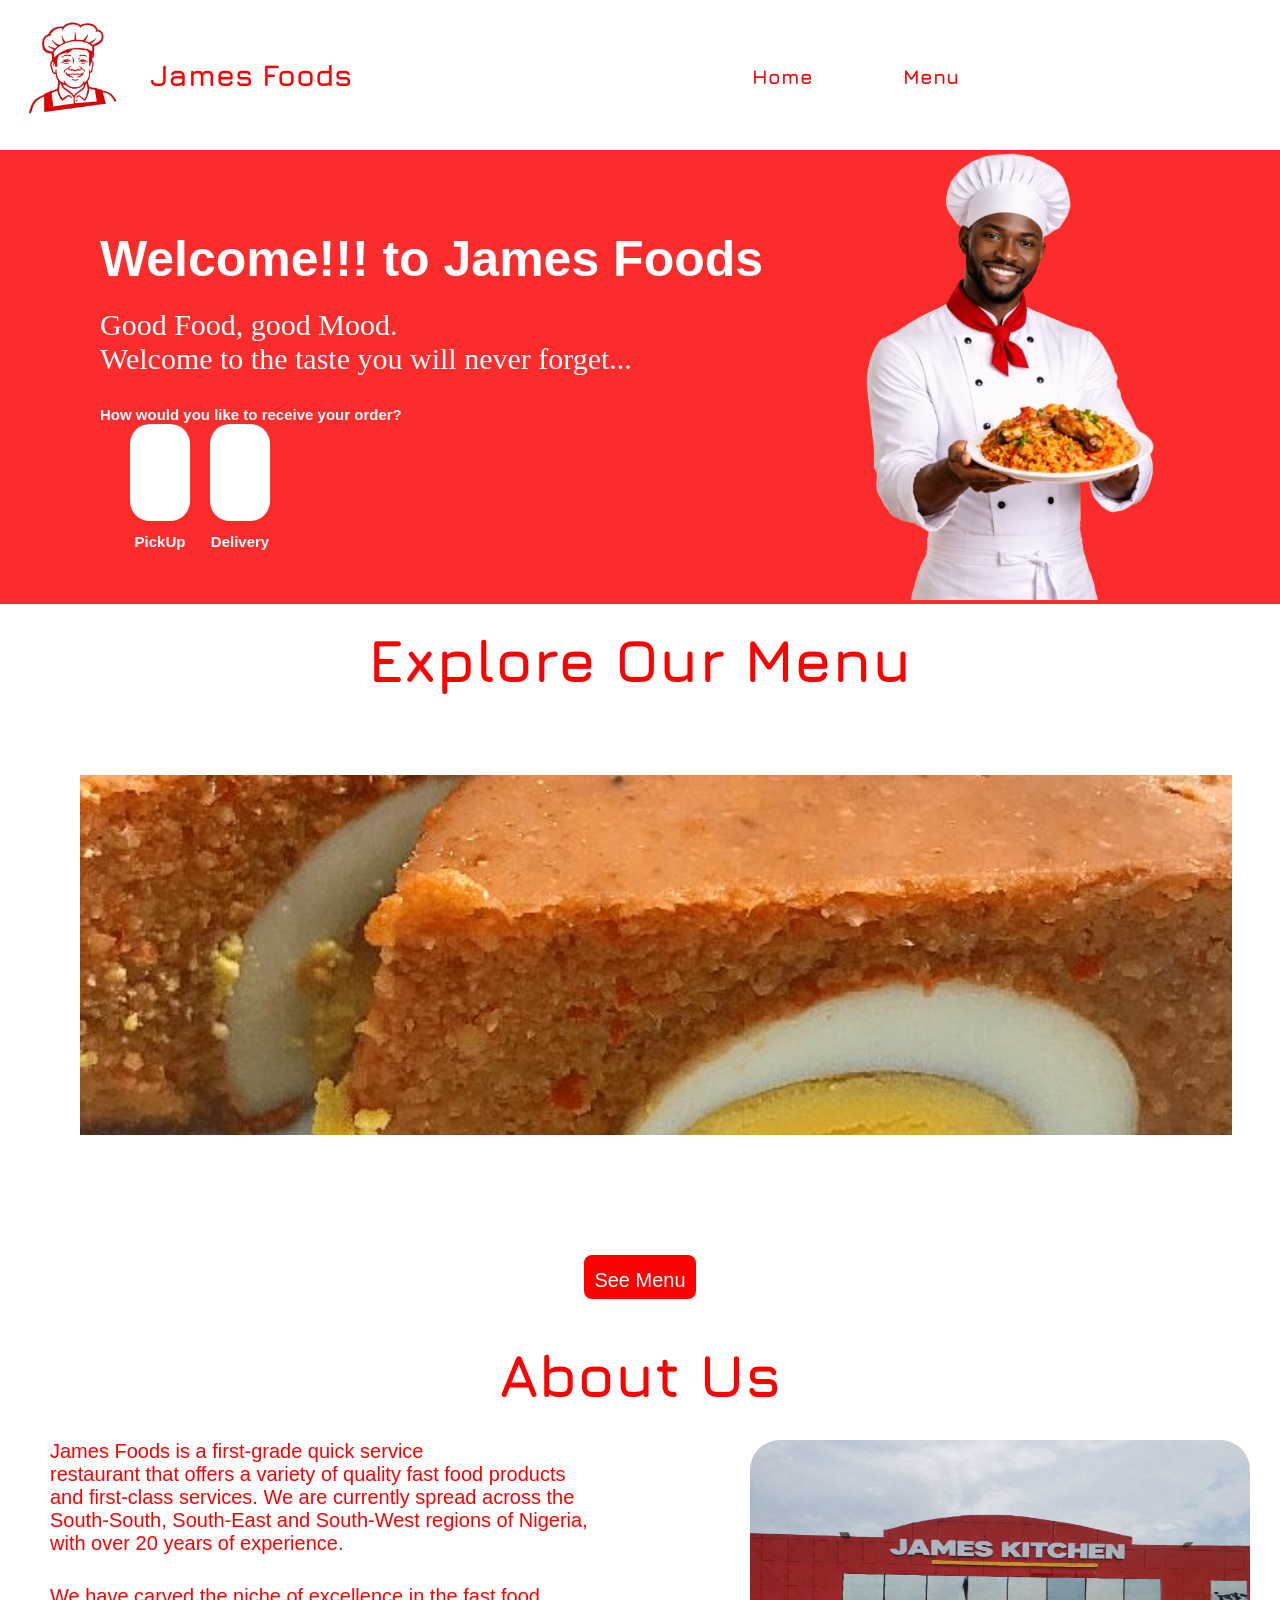
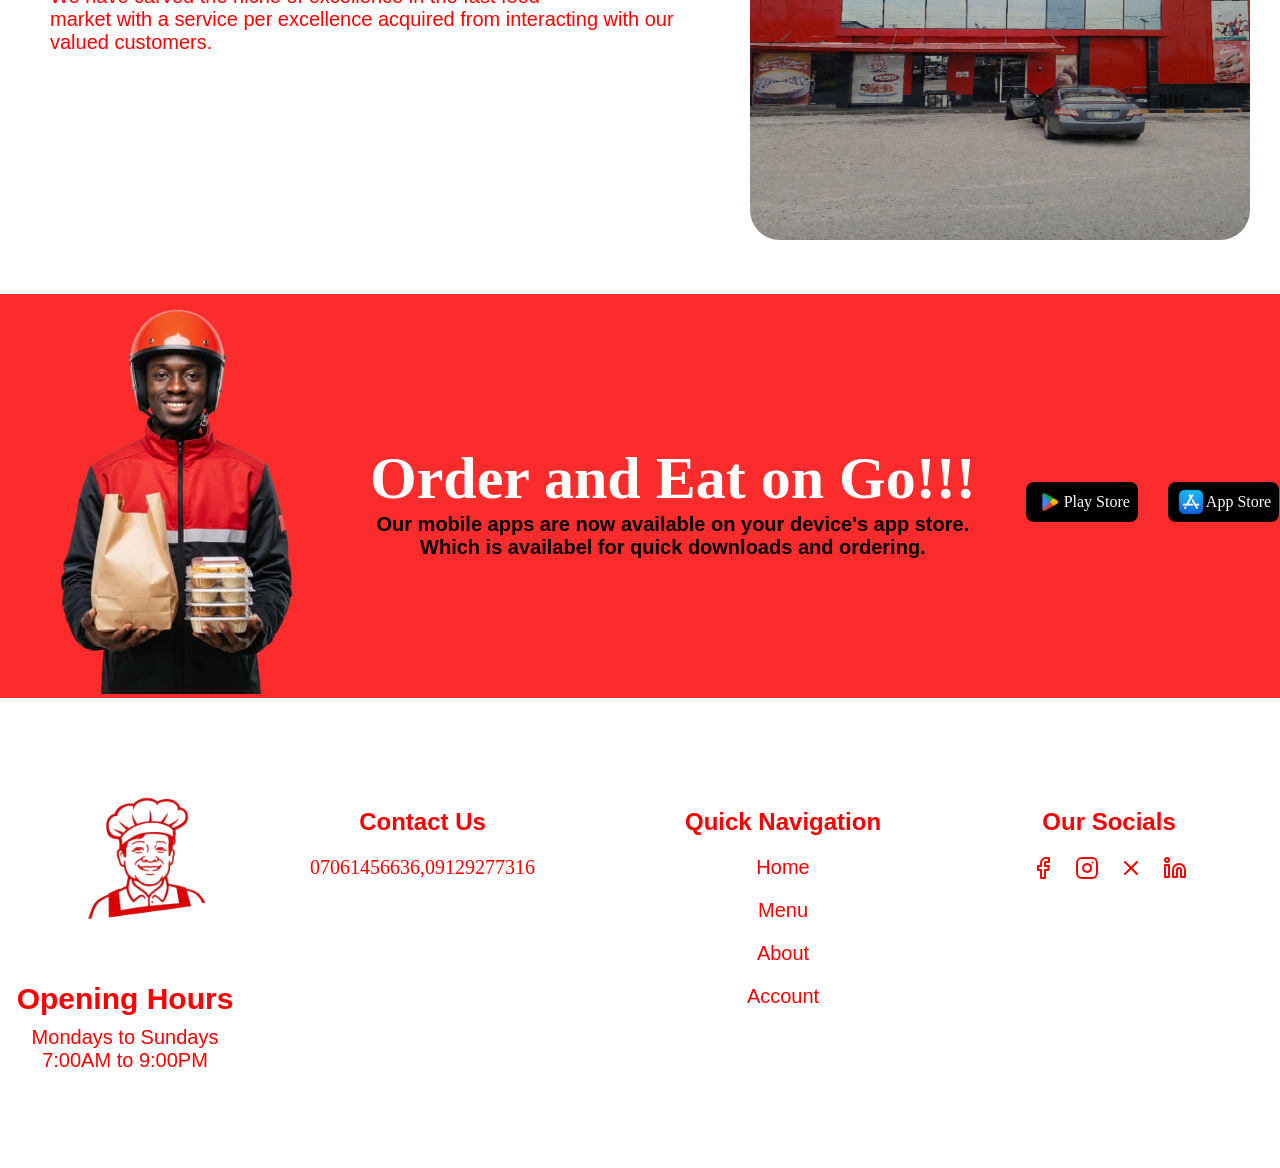
<file: index.html>
<!doctype html>
<html lang="en">
  <head>
    <meta charset="UTF-8" />
    <meta name="viewport" content="width=device-width, initial-scale=1.0" />
    <title>James Foods</title>
    <link rel="stylesheet" href="./style.css" />
    <link
      href="https://cdn.boxicons.com/3.0.8/fonts/basic/boxicons.min.css"
      rel="stylesheet"
    />
    <link rel="preconnect" href="https://fonts.googleapis.com" />
    <link rel="preconnect" href="https://fonts.gstatic.com" crossorigin />
    <link
      href="https://fonts.googleapis.com/css2?family=Jura:wght@300..700&display=swap"
      rel="stylesheet"
    />
  </head>
  <body>
    <!-- The Navbar -->

    <section class="navbar">
      <div class="logo">
        <img src="./assets/navbar logo.png" alt="james image" />
        <p>James Foods</p>
      </div>
      <div class="navlinks">
        <ul>
          <li><a href="/resturant/index.html">Home</a></li>
          <li><a href="/resturant/menu.html">Menu</a></li>
          <li>
            <a href="#"><i class="bx bx-cart" style="color: #ff0000"></i></a>
          </li>
          <li>
            <a href="#"><i class="bx bx-user" style="color: #ff0000"></i></a>
          </li>
        </ul>
      </div>
    </section>

    <!-- The Heropage -->

    <section class="heropage">
      <div class="herowritings">
        <h1>Welcome!!! to James Foods</h1>
        <p>
          Good Food, good Mood. <br />Welcome to the taste you will never
          forget...
        </p>
        <h5>How would you like to receive your order?</h5>
        <div class="heroicons">
          <div class="icon1">
            <a href="#"
              ><i class="bx bx-takeaway" style="color: #ff0000"></i
            ></a>
            <h6>PickUp</h6>
          </div>
          <div class="icon2">
            <a href="#"
              ><i class="bx bx-scooter-delivery" style="color: #ff0000"></i
            ></a>
            <h6>Delivery</h6>
          </div>
        </div>
      </div>
      <div class="heroimg">
        <img src="./assets/heropage logo.png" alt="" />
      </div>
    </section>

    <!-- Menu Heropage -->

    <div class="menuhead">
      <h1>Explore Our Menu</h1>
    </div>

    <section class="heroimages">
      <!-- <button class="left-arrow"><i class="bx bx-arrow-big-right" style="color:#ffffff;"></i></button> -->

      <div class="slider">
        <img class="card" src="./assets/chin chin.jpg" alt="chin chin image" />
        <img class="card" src="./assets/moi moi.jpg" alt="moi moi image" />
        <img class="card" src="./assets/meatpie.jpg" alt="meatpie image" />
        <img
          class="card"
          src="./assets/fried rice.jpg"
          alt="fried rice image"
        />
        <img class="card" src="./assets/egusi.jpg" alt="egusi image" />
        <img class="card" src="./assets/black plate.jpg" alt="black plate" />
      </div>

      <!-- <button class="right-arrow"><i class="bx bx-arrow-big-left" style="color:#ffffff;"></i></button> -->
    </section>
    <!-- 
    <div class="heroimages">

        <div class="slides">

        <img class="slide" src="./assets/chin chin.jpg" alt="chin chin image">
        <img class="slide" src="./assets/moi moi.jpg" alt="moi moi image">
        <img class="slide" src="./assets/meatpie.jpg" alt="meatpie image">
        <img class="slide" src="./assets/fried rice.jpg" alt="fried rice image">
        <img class="slide" src="./assets/egusi.jpg" alt="egusi image">
        <img class="slide" src="./assets/black plate.jpg" alt="black plate">
        </div>

        <button class="left-arrow"><i class="bx bx-arrow-big-right" style="color:#ffffff;"></i></button>
        <button class="right-arrow"><i class="bx bx-arrow-big-left" style="color:#ffffff;"></i></button>


    </div> -->

    <div class="menubtn">
      <button>
        <a href="/resturant/menu.html"
          ><i class="bx bx-fork-knife" style="color: #ffffff"></i>See Menu</a
        >
      </button>
    </div>

    <!-- About Us -->

    <div class="abthead">
      <h1>About Us</h1>
    </div>

    <section class="aboutus">
      <div class="abtwrite">
        <p>
          James Foods is a first-grade quick service <br />restaurant that
          offers a variety of quality fast food products <br />and first-class
          services. We are currently spread across the <br />
          South-South, South-East and South-West regions of Nigeria, <br />
          with over 20 years of experience.
        </p>
        <p class="p2">
          We have carved the niche of excellence in the fast food <br />
          market with a service per excellence acquired from interacting with
          our valued customers.
        </p>
      </div>

      <div class="abtimg">
        <img
          src="/resturant/assets/resturant pics.png"
          alt="front of resturant picture"
        />
      </div>
    </section>

    <!-- order on a go -->

    <section class="order">
      <div class="driver">
        <img
          src="/resturant/assets/delivery guy.png"
          alt="delivery guy picture"
        />
      </div>

      <div class="appwrite">
        <h1>Order and Eat on Go!!!</h1>
        <h3>
          Our mobile apps are now available on your device's app store.
          <br />Which is availabel for quick downloads and ordering.
        </h3>
      </div>

      <div class="appbtn">
        <div class="google">
          <img src="/resturant/assets/play store.png" alt="google play store" />
          <p><a href="#">Play Store</a></p>
        </div>

        <div class="apple">
          <img src="/resturant/assets/app store.png" alt="apple app store" />
          <p><a href="#">App Store</a></p>
        </div>
      </div>
    </section>

    <!-- footer -->

    <section class="footer">
      <div class="footerlogo">
        <img src="/resturant/assets/navbar logo.png" alt="james picture" />
        <h2>Opening Hours</h2>
        <p>Mondays to Sundays</p>
        <p>7:00AM to 9:00PM</p>
        <button id="themeToggle"><i class="bx bx-moon-stars"></i></button>
      </div>

      <div class="footerlinks">
        <div class="contact">
          <h2>Contact Us</h2>
          <p>07061456636,09129277316</p>
        </div>

        <div class="quicknav">
          <h2>Quick Navigation</h2>
          <ul>
            <li><a href="/resturant/index.html">Home</a></li>
            <li><a href="/resturant/menu.html">Menu</a></li>
            <li><a href="/resturant/about.html">About</a></li>
            <li><a href="#">Account</a></li>
          </ul>
        </div>

        <div class="socials">
          <h2>Our Socials</h2>
          <ul>
            <li>
              <a href="#"
                ><img src="/resturant/assets/facebook.svg" alt="facebook logo"
              /></a>
            </li>
            <li>
              <a href="#"
                ><img src="/resturant/assets/instagram.svg" alt="instagram"
              /></a>
            </li>
            <li>
              <a href="#"><img src="/resturant/assets/x.svg" alt="x logo" /></a>
            </li>
            <li>
              <a href="#"
                ><img src="/resturant/assets/linkedin.svg" alt="linkedin logo"
              /></a>
            </li>
          </ul>
        </div>
      </div>
    </section>

    <!-- <h3>Settings</h3>

<div class="setting-item">
  <span>Dark Mode</span>
  <label class="switch">
    <input type="checkbox" id="themeSwitch">
    <span class="slider"></span>
  </label>
</div> -->

    <!-- account modal -->

    <!-- <div id="overlay">

        

         <div class="icon">
                <i class="bx bx-user" style="color:#ff2200;"></i>
        </div>


            <div class="tools">
                <ul>
                    <li><a href="#"><span><i class="bx bx-location-alt-2" style="color:#ff2200;" ></i></span><span class="word">Track Order</span></i></a></li>
                    <li><a href="#"><span><i class="bx bx-home-alt" style="color:#ff2200;"></i></span><span class="word">Saved Address</span></i></a></li>
                    <li><a href="#"><span><i class="bx bx-wallet-note" style="color:#ff2200;"></i></span><span class="word">Payment Method</span></i></a></li>
                    <li><a href="#"><span><i class="bx bx-bell" style="color:#ff2200;"></i></span><span class="word">Notifications</span></i></a></li>
                    <li><a href="#"><span><i class="bx bx-cog" style="color:#ff2200;"></i></span><span class="word">Settings</span></i></a></li>
                    <li><a href="#"><span><i class="bx bx-message-bubble-question-mark" style="color:#ff2200;"></i></span><span class="word">Help & Support</span></i></a></li>
                </ul>
            </div>

        <div class="modalbtns">
                 <button>Log Out</button>
                 <button onclick="closeOverlay">Close</button>
        </div>

        

    </div> -->

    <script src="/resturant/script.js"></script>
  </body>
</html>
</file>
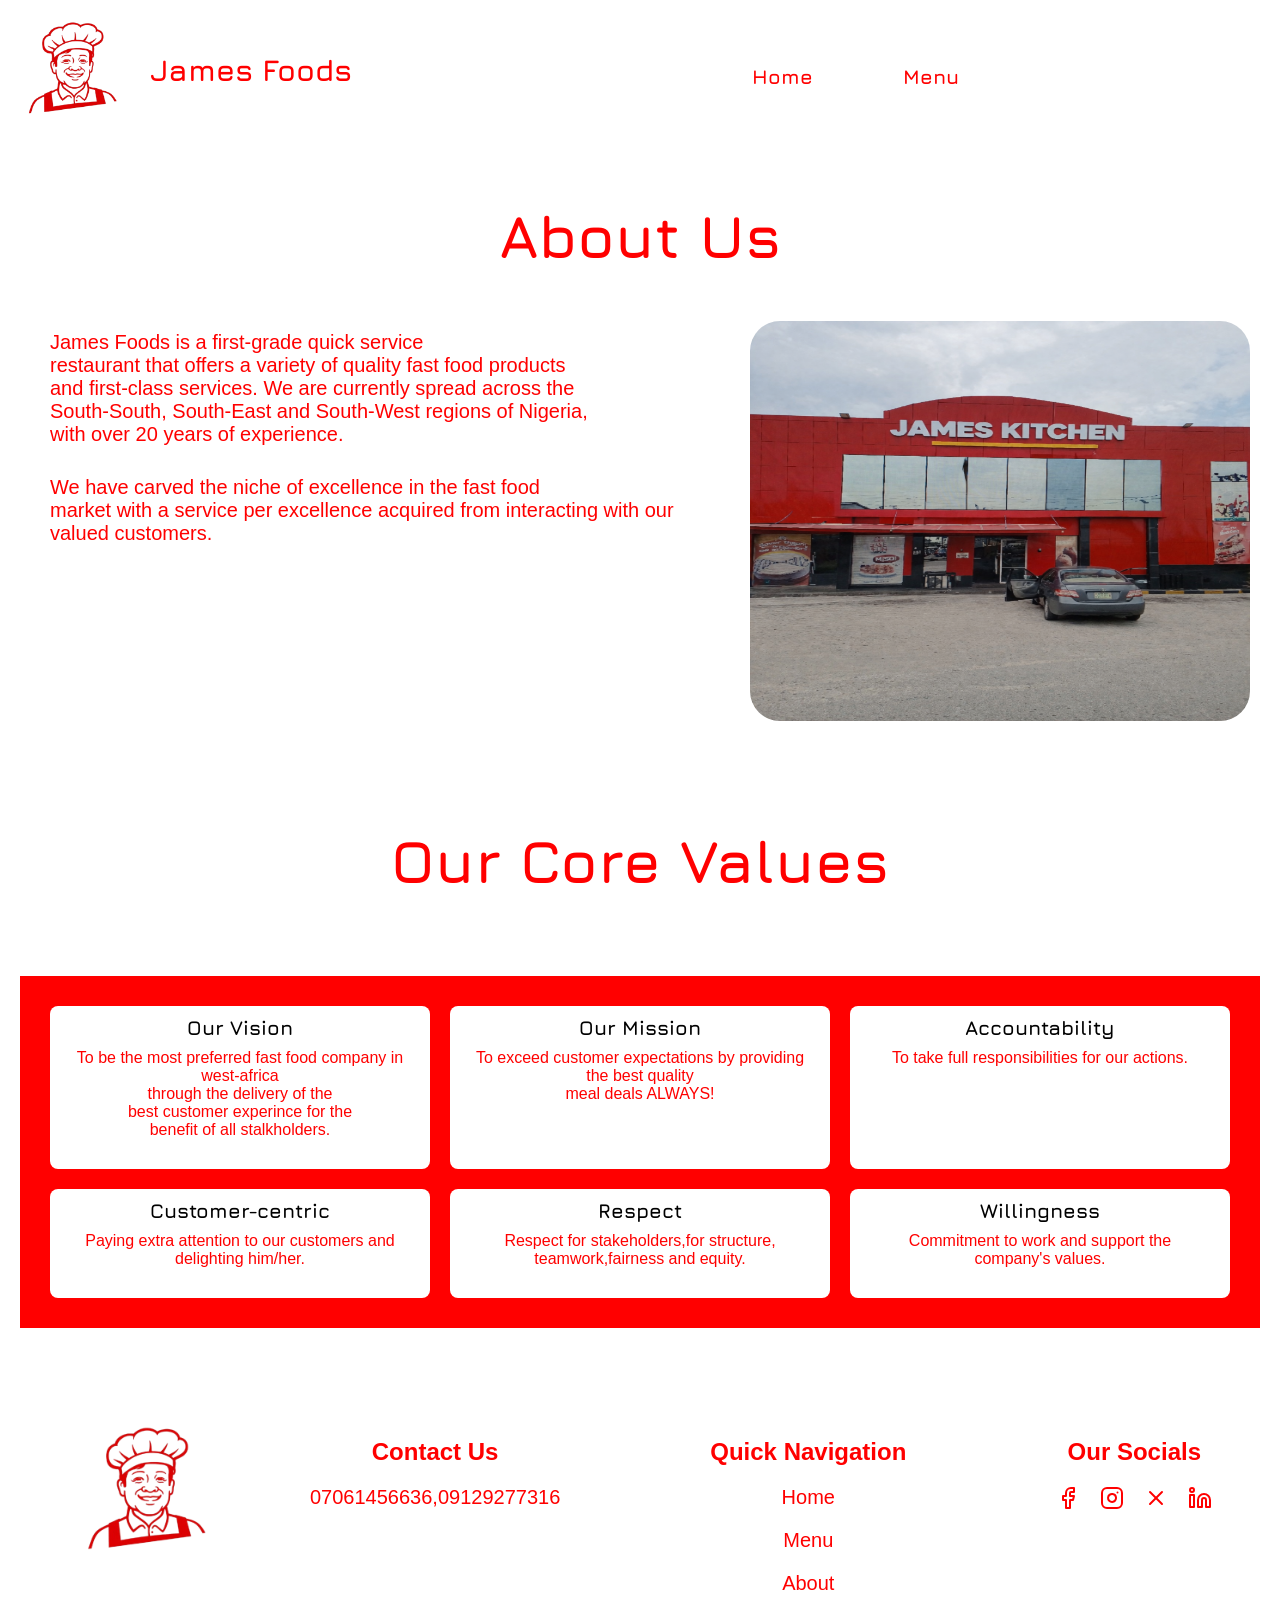
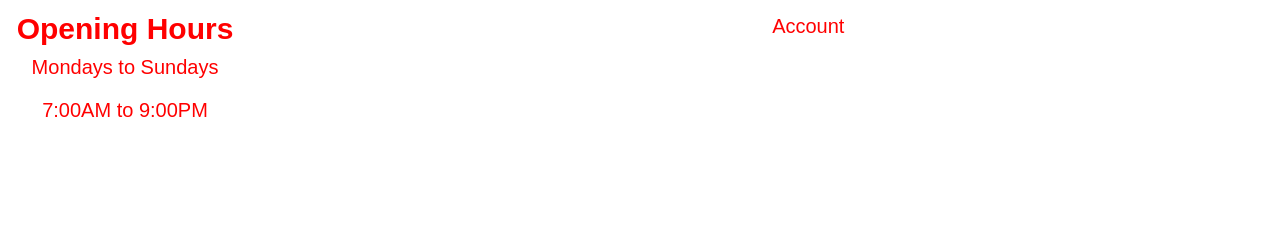
<file: about.html>
<!DOCTYPE html>
<html lang="en">
<head>
    <meta charset="UTF-8">
    <meta name="viewport" content="width=device-width, initial-scale=1.0">
    <title>James Foods</title>
    <link rel="stylesheet" href="about.css">
    <link href="https://cdn.boxicons.com/3.0.8/fonts/basic/boxicons.min.css" rel="stylesheet">
    <link rel="preconnect" href="https://fonts.googleapis.com">
<link rel="preconnect" href="https://fonts.gstatic.com" crossorigin>
<link href="https://fonts.googleapis.com/css2?family=Jura:wght@300..700&display=swap" rel="stylesheet">
</head>
<body>

    <!-- The Navbar -->

    <section class="navbar">
        <div class="logo">
            <img src="./assets/navbar logo.png" alt="james image">
            <p>James Foods</p>
        </div>
        <div class="navlinks">
            <ul>
                <li><a href="/resturant/index.html">Home</a></li>
                <li><a href="/resturant/menu.html">Menu</a></li>
                <li><a href="#"><i class="bx bx-cart" style="color:#ff0000;" ></i></a></li>
                <li><a href="#"><i class="bx bx-user" style="color:#ff0000;" ></i></a></li>
               
            </ul>
        </div>
    </section>

    <!-- About Us -->
    
    <div class="abthead">
        <h1>About Us</h1>
    </div>

    <section class="aboutus">
      
        <div class="abtwrite">
            <p>James Foods is a first-grade quick service <br>restaurant that offers a variety of quality fast food products  <br>and first-class services. We are currently spread across the <br> South-South, South-East and South-West regions of Nigeria, <br> with over 20 years of experience.
            </p>
            <p class="p2">We have carved the niche of excellence in the fast food <br> market with a service per excellence acquired from interacting with our valued customers.</p>
        </div>


        <div class="abtimg">
            <img src="/resturant/assets/resturant pics.png" alt="front of resturant picture">
        </div>

    </section>

    <!-- core values -->

    <div class="head">
        <h1>Our Core Values</h1>
    </div>

    <section class="corevalues">

        <div class="vision">
            <i class="bx bx-donate-heart" style="color:#ff0000;"></i>
            <h4>Our Vision</h4>
            <p>To be the most preferred fast food company in west-africa <br>through the delivery of
            the <br>best customer experince for the <br>benefit of all stalkholders.</p>
        </div>

        <div class="vision">
            <i class="bx bx-check-circle" style="color:#ff0000;"></i>
            <h4>Our Mission</h4>
            <p>To exceed customer expectations by providing the best quality <br> meal deals ALWAYS!</p>
        </div>

        <div class="vision">
            <i class="bx bx-calendar-check" style="color:#ff0000;"></i>
            <h4>Accountability</h4>
            <p>To take full responsibilities for our actions.</p>
        </div>

        <div class="vision">
            <i class="bx bx-community" style="color:#ff0000;"></i>
            <h4>Customer-centric</h4>
            <p>Paying extra attention to our customers and delighting him/her.</p>
        </div>

        
        <div class="vision">
            <i class="bx bx-like" style="color:#ff0000;"></i>
            <h4>Respect</h4>
            <p>Respect for stakeholders,for structure,<br>teamwork,fairness and equity.</p>
        </div>

          
        <div class="vision">
            <i class="bx bx-brain-circuit" style="color:#ff0000;"></i>
            <h4>Willingness</h4>
            <p>Commitment to work and support the <br>company's values.</p>
        </div>

    </section>

    <!-- footer -->

    
    <section class="footer">

        <div class="footerlogo">
            <img src="/resturant/assets/navbar logo.png" alt="james picture">
            <h2>Opening Hours</h2>
            <p>Mondays to Sundays</p>
            <p>7:00AM to 9:00PM</p>
            <button id="themeToggle"><i class="bx bx-moon-stars"></i></button>
        </div>

        <div class="footerlinks">

            <div class="contact">
                <h2>Contact Us</h2>
                <p>07061456636,09129277316</p>
            </div>

            <div class="quicknav">
                <h2>Quick Navigation</h2>
                <ul>
                    <li><a href="/resturant/index.html">Home</a></li>
                    <li><a href="/resturant/menu.html">Menu</a></li>
                    <li><a href="/resturant/about.html">About</a></li>
                    <li><a href="#">Account</a></li>
                </ul>
            </div>

            <div class="socials">
                <h2>Our Socials</h2>
                <ul>
                    <li><a href="#"><img src="/resturant/assets/facebook.svg" alt="facebook logo"></a></li>
                    <li><a href="#"><img src="/resturant/assets/instagram.svg" alt="instagram"></a></li>
                    <li><a href="#"><img src="/resturant/assets/x.svg" alt="x logo"></a></li>
                    <li><a href="#"><img src="/resturant/assets/linkedin.svg" alt="linkedin logo"></a></li>
                </ul>

            </div>

        </div>

    </section>
    
    <script src="/resturant/script.js"></script>
</body>
</html>
</file>
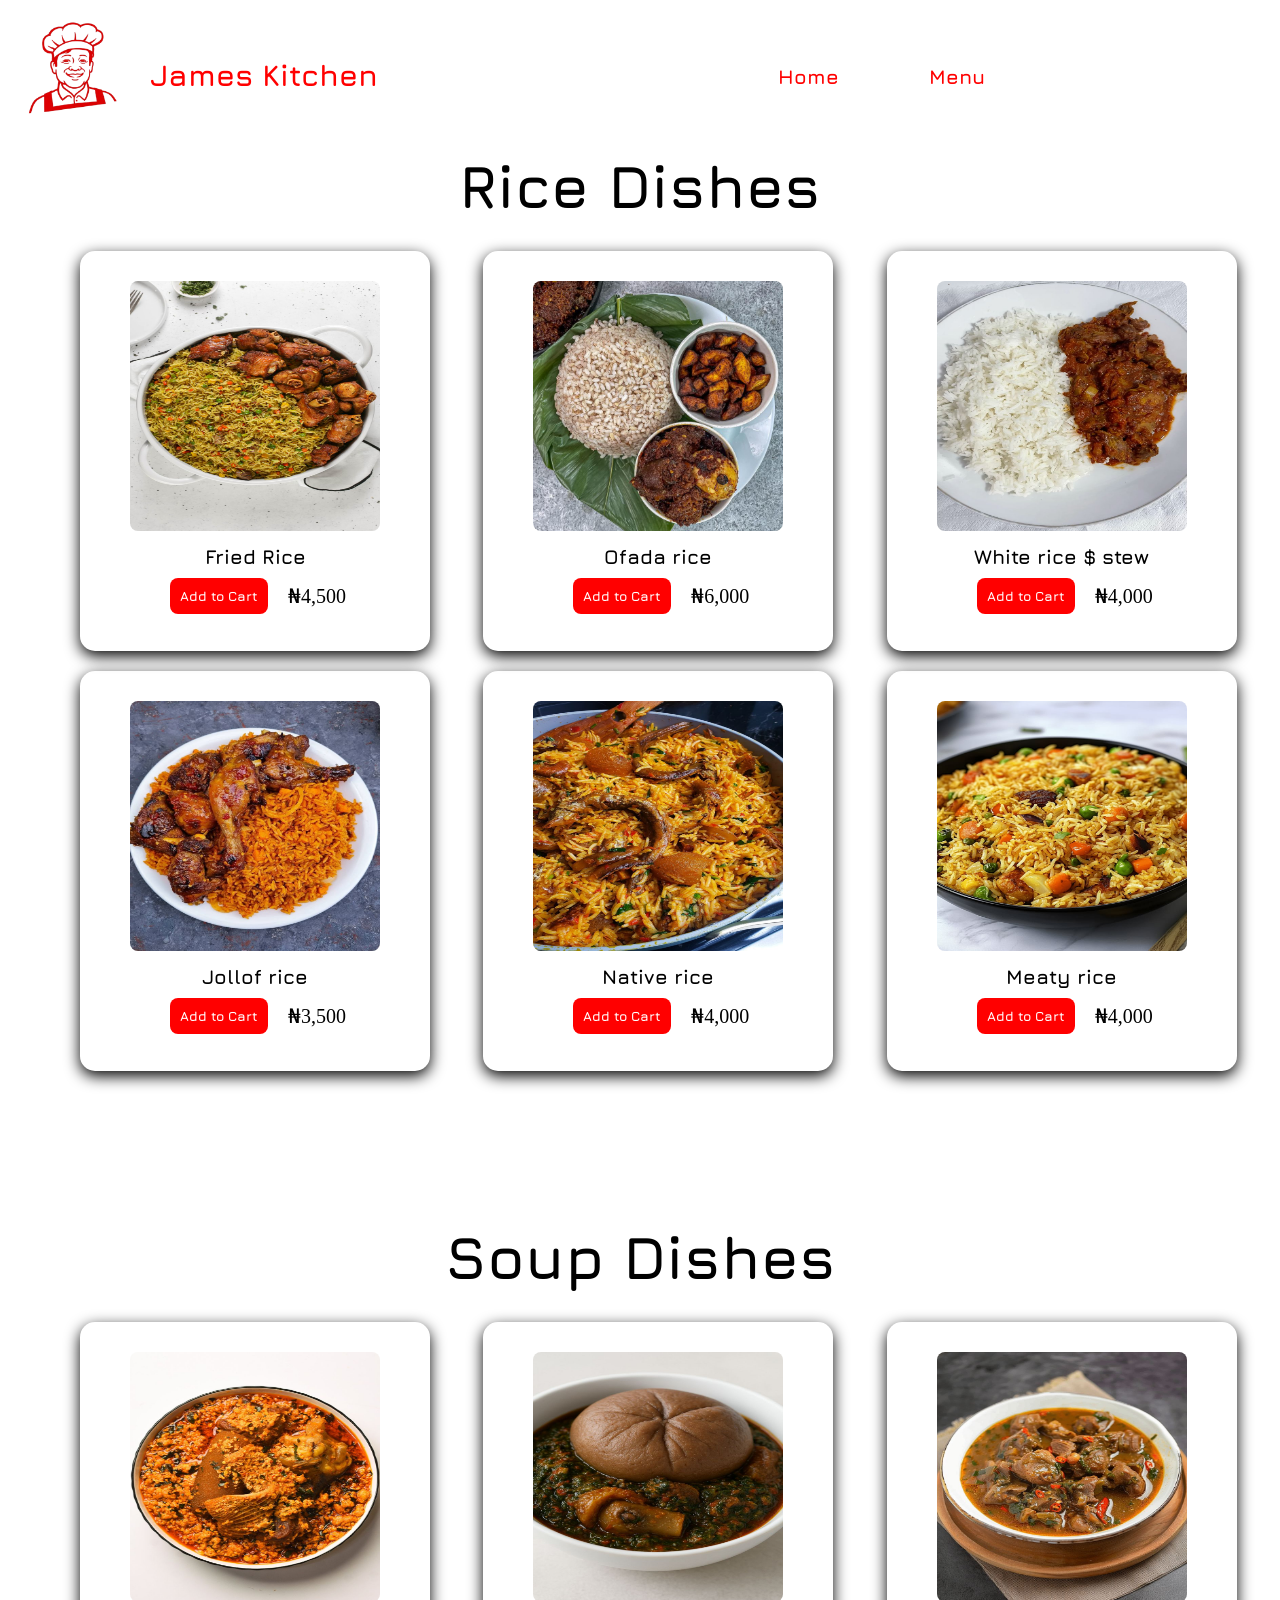
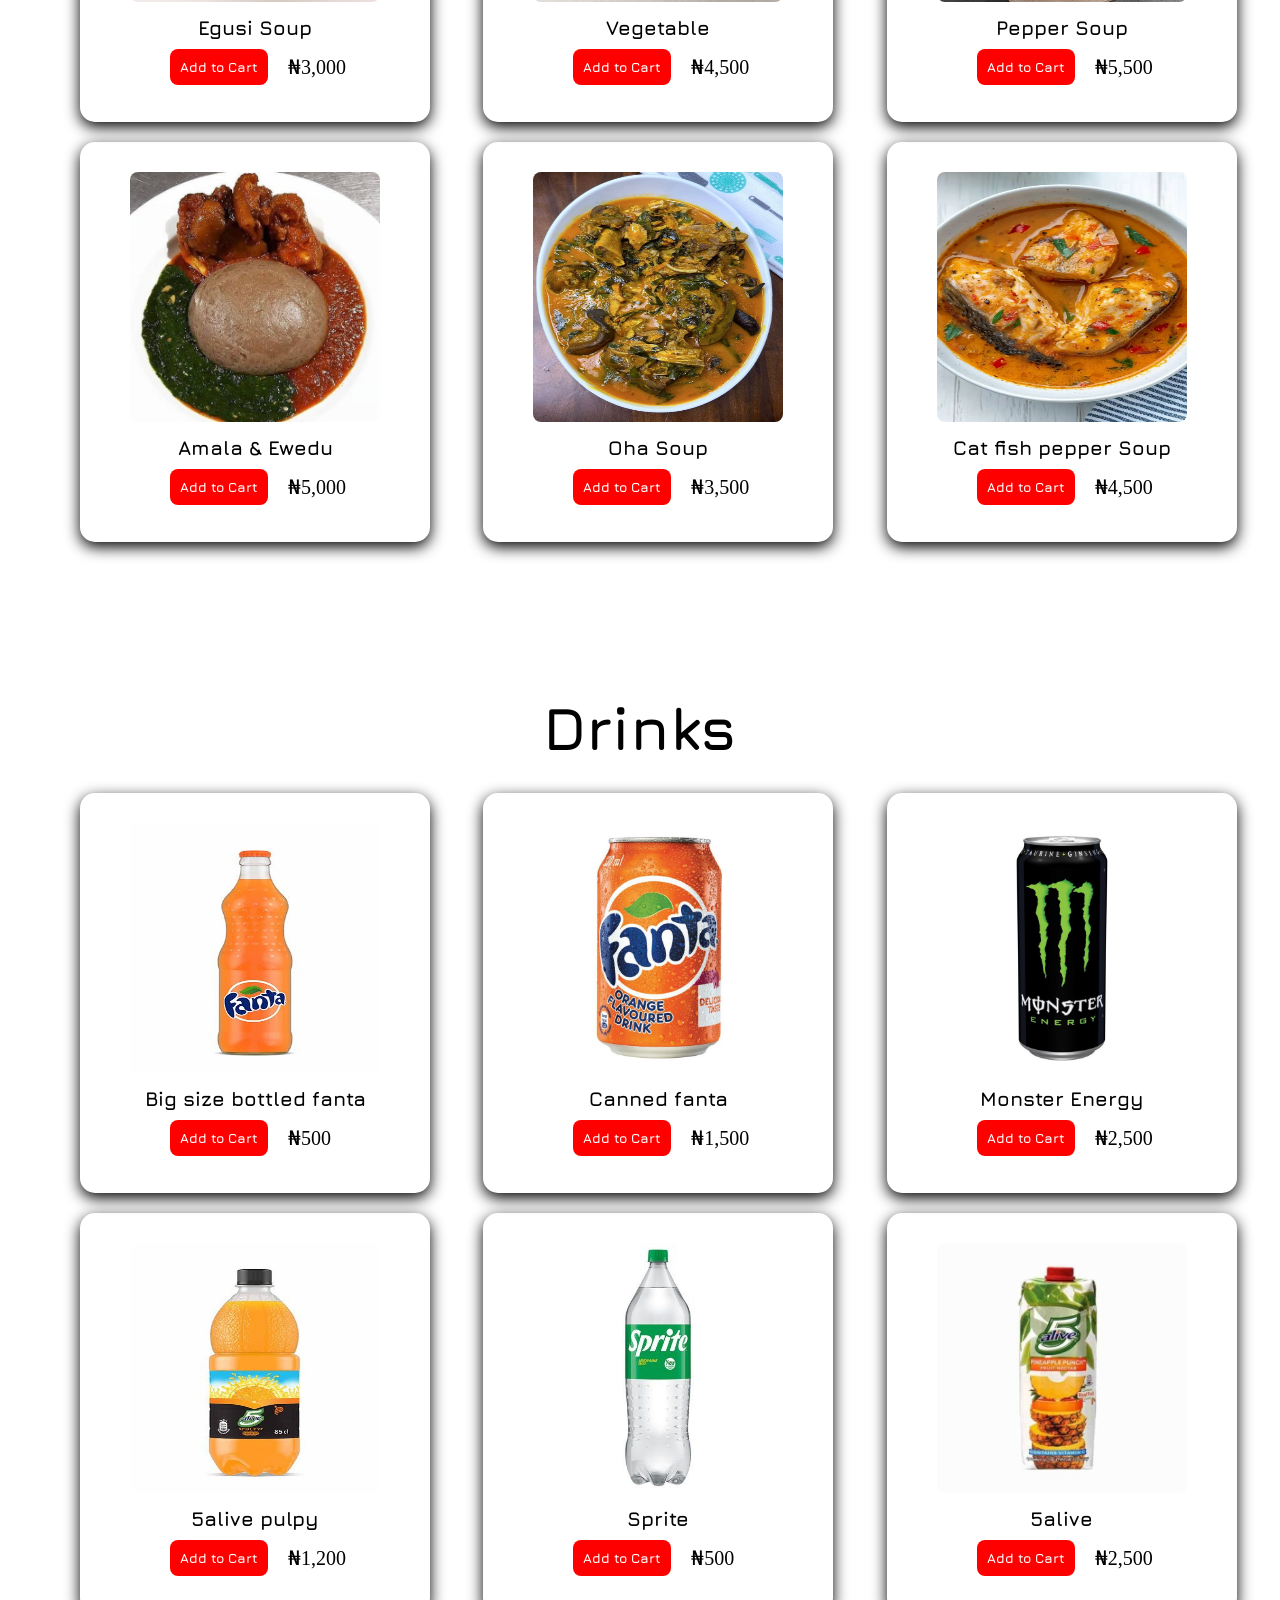
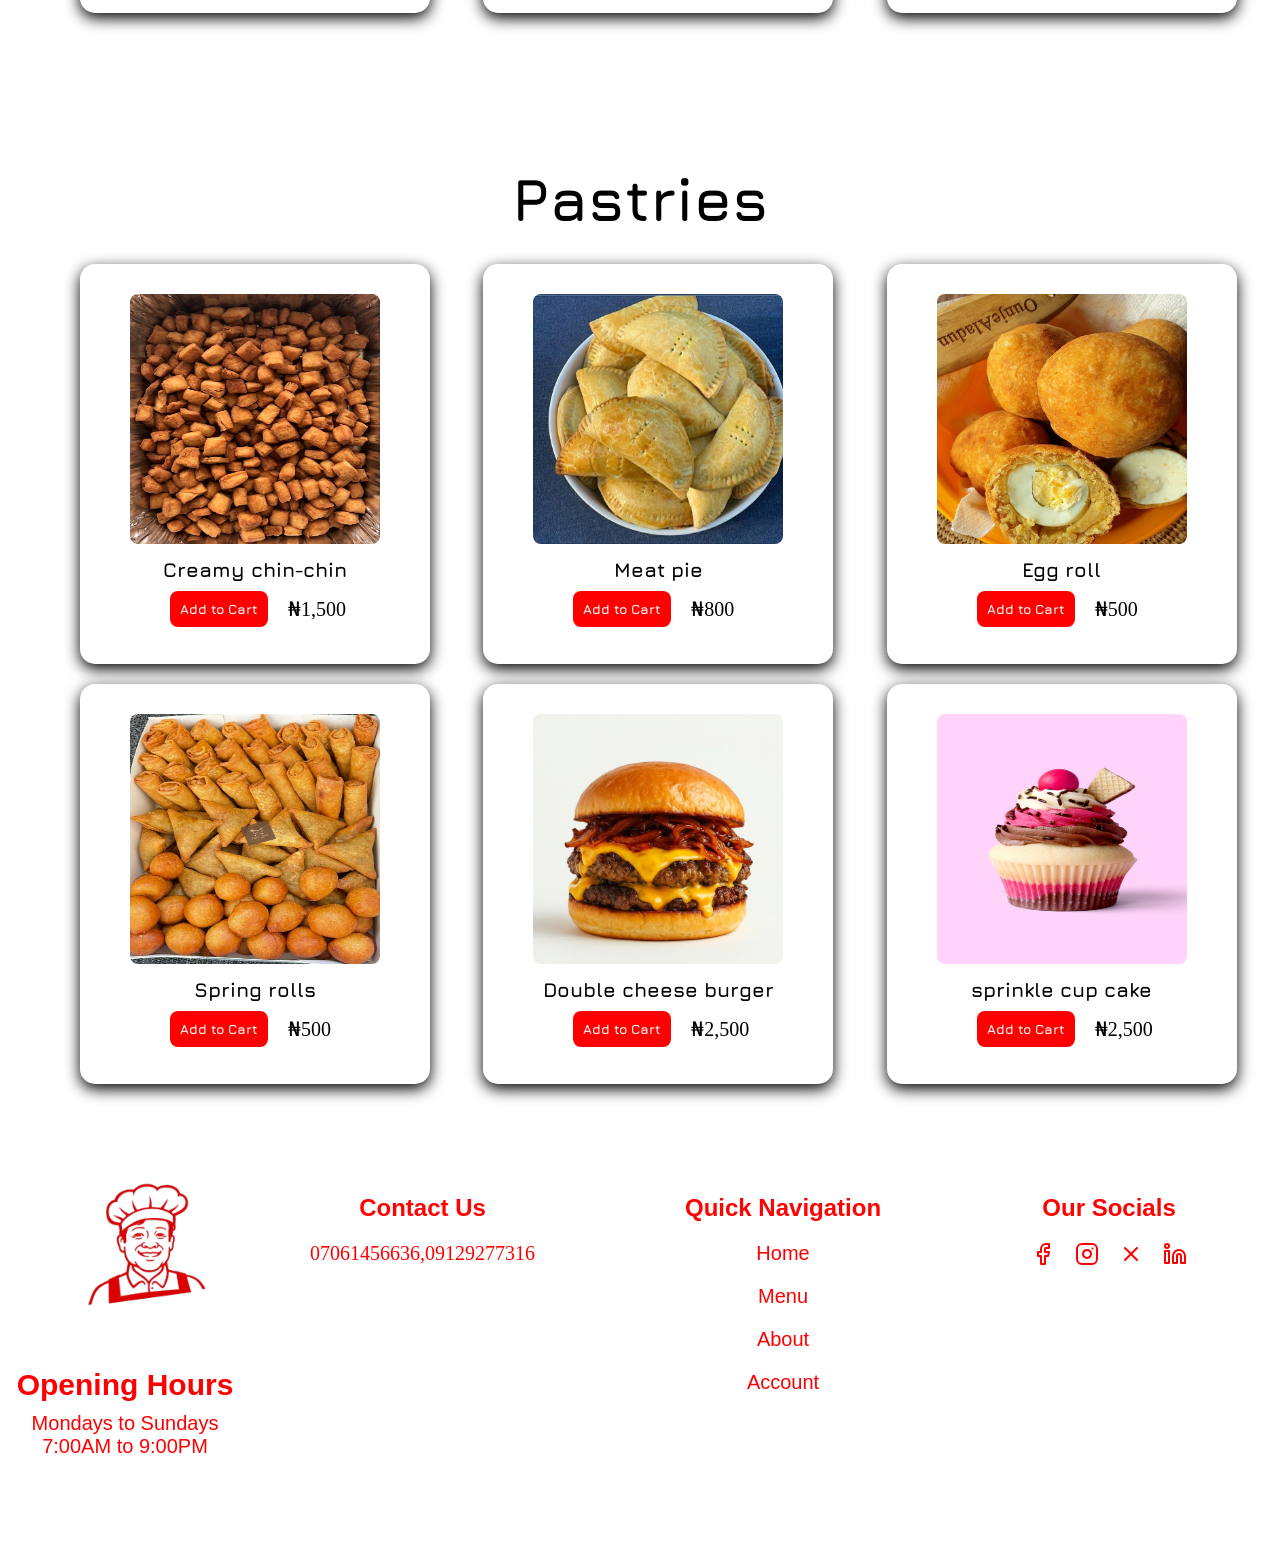
<file: menu.html>
<!DOCTYPE html>
<html lang="en">
<head>
    <meta charset="UTF-8">
    <meta name="viewport" content="width=device-width, initial-scale=1.0">
    <title>James Kitchen</title>
    <link rel="stylesheet" href="/resturant/menu.css">
    <link href="https://cdn.boxicons.com/3.0.8/fonts/basic/boxicons.min.css" rel="stylesheet">
    <link rel="preconnect" href="https://fonts.googleapis.com">
<link rel="preconnect" href="https://fonts.gstatic.com" crossorigin>
<link href="https://fonts.googleapis.com/css2?family=Jura:wght@300..700&display=swap" rel="stylesheet">
</head>
<body>

    <!-- The Navbar -->

    <section class="navbar">
        <div class="logo">
            <img src="./assets/navbar logo.png" alt="james image">
            <p>James Kitchen</p>
        </div>
        <div class="navlinks">
            <ul>
                <li><a href="/resturant/index.html">Home</a></li>
                <li><a href="/resturant/menu.html">Menu</a></li>
                <li><a href="#"><i class="bx bx-cart" style="color:#ff0000;" ></i></a></li>
                <li><a href="#"><i class="bx bx-user" style="color:#ff0000;" ></i></a></li>
            </ul>
        </div>
    </section>

    <!-- Rice Dishes -->


    <div class="menuhead">
        <h1>Rice Dishes</h1>
    </div>

    <section class="riceimages">

        <div class="rice">
            <img src="/resturant/assets/fried rice.jpg" alt="fried rice picture">
            <h5>Fried Rice</h5>
            <div class="content">
                <button><a href="#">Add to Cart</a></button>
                <p>₦4,500</p>
            </div>
        </div>


        <div class="rice">
            <img src="/resturant/assets/ofada.jpg" alt="ofada rice picture">
            <h5>Ofada rice</h5>
            <div class="content">
                <button><a href="#">Add to Cart</a></button>
                <p>₦6,000</p>
            </div>
        </div>

        <div class="rice">
            <img src="/resturant/assets/white rice.jpg" alt="white rice & stew picture">
            <h5>White rice $ stew</h5>
            <div class="content">
                <button><a href="#">Add to Cart</a></button>
                <p>₦4,000</p>
            </div>
        </div>

        
        <div class="rice">
            <img src="/resturant/assets/jollof.jpg" alt="jollof rice picture">
            <h5>Jollof rice</h5>
            <div class="content">
                <button><a href="#">Add to Cart</a></button>
                <p>₦3,500</p>
            </div>
        </div>


                
        <div class="rice">
            <img src="/resturant/assets/native.jpg" alt="native rice picture">
            <h5>Native rice</h5>
            <div class="content">
                <button><a href="#">Add to Cart</a></button>
                <p>₦4,000</p>
            </div>
        </div>


        <div class="rice">
            <img src="/resturant/assets/meaty.jpg" alt="meaty rice picture">
            <h5>Meaty rice</h5>
            <div class="content">
                <button><a href="#">Add to Cart</a></button>
                <p>₦4,000</p>
            </div>
        </div>

    </section>

    <!-- Soup Dishes -->

    <div class="menuhead">
        <h1>Soup Dishes</h1>
    </div>


    <section class="soupimages">

        
        <div class="soup">
            <img src="/resturant/assets/egusi soup.jpg" alt="egusi soup picture">
            <h5>Egusi Soup</h5>
            <div class="content">
                <button><a href="#">Add to Cart</a></button>
                <p>₦3,000</p>
            </div>
        </div>



        <div class="soup">
            <img src="/resturant/assets/vegetable.jpg" alt="vegetable soup picture">
            <h5>Vegetable</h5>
            <div class="content">
                <button><a href="#">Add to Cart</a></button>
                <p>₦4,500</p>
            </div>
        </div>


                
             
        <div class="soup">
            <img src="/resturant/assets/pepper.jpg" alt="pepper soup picture">
            <h5>Pepper Soup</h5>
            <div class="content">
                <button><a href="#">Add to Cart</a></button>
                <p>₦5,500</p>
            </div>
        </div>


        <div class="soup">
            <img src="/resturant/assets/amala.jpg" alt="amala & ewedu picture">
            <h5>Amala & Ewedu</h5>
            <div class="content">
                <button><a href="#">Add to Cart</a></button>
                <p>₦5,000</p>
            </div>
        </div>


        <div class="soup">
            <img src="/resturant/assets/oha.jpg" alt="oha soup picture">
            <h5>Oha Soup</h5>
            <div class="content">
                <button><a href="#">Add to Cart</a></button>
                <p>₦3,500</p>
            </div>
        </div>


        
        <div class="soup">
            <img src="/resturant/assets/cat fish.jpg" alt="cat fish pepper soup picture">
            <h5>Cat fish pepper Soup</h5>
            <div class="content">
                <button><a href="#">Add to Cart</a></button>
                <p>₦4,500</p>
            </div>
        </div>

    </section>


    <!-- drinks -->


    <div class="menuhead">
        <h1>Drinks</h1>
    </div>


    <section class="drinkimages">

        <div class="drink">
            <img src="/resturant/assets/bootle fanta.jpg" alt="bootle fanta picture">
            <h5>Big size bottled fanta</h5>
            <div class="content">
                <button><a href="#">Add to Cart</a></button>
                <p>₦500</p>
            </div>
        </div>

        
        
        <div class="drink">
            <img src="/resturant/assets/fanta.jpg" alt="can fanta picture">
            <h5>Canned fanta</h5>
            <div class="content">
                <button><a href="#">Add to Cart</a></button>
                <p>₦1,500</p>
            </div>
        </div>

        
        
        <div class="drink">
            <img src="/resturant/assets/monster.jpg" alt="monster drink picture">
            <h5>Monster Energy</h5>
            <div class="content">
                <button><a href="#">Add to Cart</a></button>
                <p>₦2,500</p>
            </div>
        </div>

        
        
        <div class="drink">
            <img src="/resturant/assets/pulpy apple.jpg" alt="pulpy apple drink picture">
            <h5>5alive pulpy</h5>
            <div class="content">
                <button><a href="#">Add to Cart</a></button>
                <p>₦1,200</p>
            </div>
        </div>

        
        
        <div class="drink">
            <img src="/resturant/assets/sprite.jpg" alt="sprite drink picture">
            <h5>Sprite</h5>
            <div class="content">
                <button><a href="#">Add to Cart</a></button>
                <p>₦500</p>
            </div>
        </div>

        
        
        <div class="drink">
            <img src="/resturant/assets/five alive.jpg" alt="five alive drink picture">
            <h5>5alive</h5>
            <div class="content">
                <button><a href="#">Add to Cart</a></button>
                <p>₦2,500</p>
            </div>
        </div>
        
    </section>


    <!-- pastries -->

    <div class="menuhead">
        <h1>Pastries</h1>
    </div>

    <section class="pastriesimages">

        <div class="pastries">
            <img src="/resturant/assets/chin chin.jpg" alt=" chin chin-picture">
            <h5>Creamy chin-chin</h5>
            <div class="content">
                <button><a href="#">Add to Cart</a></button>
                <p>₦1,500</p>
            </div>
        </div>

        <div class="pastries">
            <img src="/resturant/assets/meatpie.jpg" alt="meatpie picture">
            <h5>Meat pie</h5>
            <div class="content">
                <button><a href="#">Add to Cart</a></button>
                <p>₦800</p>
            </div>
        </div>

        <div class="pastries">
            <img src="/resturant/assets/egg roll.jpg" alt="egg roll picture">
            <h5>Egg roll</h5>
            <div class="content">
                <button><a href="#">Add to Cart</a></button>
                <p>₦500</p>
            </div>
        </div>


         
        <div class="pastries">
            <img src="/resturant/assets/springroll.jpg" alt="springroll picture">
            <h5>Spring rolls</h5>
            <div class="content">
                <button><a href="#">Add to Cart</a></button>
                <p>₦500</p>
            </div>
        </div>

        <div class="pastries">
            <img src="/resturant/assets/burger.jpg" alt="burger picture">
            <h5>Double cheese burger</h5>
            <div class="content">
                <button><a href="#">Add to Cart</a></button>
                <p>₦2,500</p>
            </div>
        </div>

        <div class="pastries">
            <img src="/resturant/assets/cup cake.jpg" alt="cup cakepicture">
            <h5>sprinkle cup cake</h5>
            <div class="content">
                <button><a href="#">Add to Cart</a></button>
                <p>₦2,500</p>
            </div>
        </div>
        
    </section>

    <!-- footer -->

    <section class="footer">

        <div class="footerlogo">
            <img src="/resturant/assets/navbar logo.png" alt="james picture">
            <h2>Opening Hours</h2>
            <p>Mondays to Sundays</p>
            <p>7:00AM to 9:00PM</p>
            <button id="themeToggle"><i class="bx bx-moon-stars"></i></button>
        </div>

        <div class="footerlinks">

            <div class="contact">
                <h2>Contact Us</h2>
                <p>07061456636,09129277316</p>
            </div>

            <div class="quicknav">
                <h2>Quick Navigation</h2>
                <ul>
                    <li><a href="/resturant/index.html">Home</a></li>
                    <li><a href="/resturant/menu.html">Menu</a></li>
                    <li><a href="/resturant/about.html">About</a></li>
                    <li><a href="#">Account</a></li>
                </ul>
            </div>

            <div class="socials">
                <h2>Our Socials</h2>
                <ul>
                    <li><a href="#"><img src="/resturant/assets/facebook.svg" alt="facebook logo"></a></li>
                    <li><a href="#"><img src="/resturant/assets/instagram.svg" alt="instagram"></a></li>
                    <li><a href="#"><img src="/resturant/assets/x.svg" alt="x logo"></a></li>
                    <li><a href="#"><img src="/resturant/assets/linkedin.svg" alt="linkedin logo"></a></li>

                </ul>
            </div>
        </div>
    </section>

<script src="/resturant/script.js"></script>
    
</body>
</html>
</file>
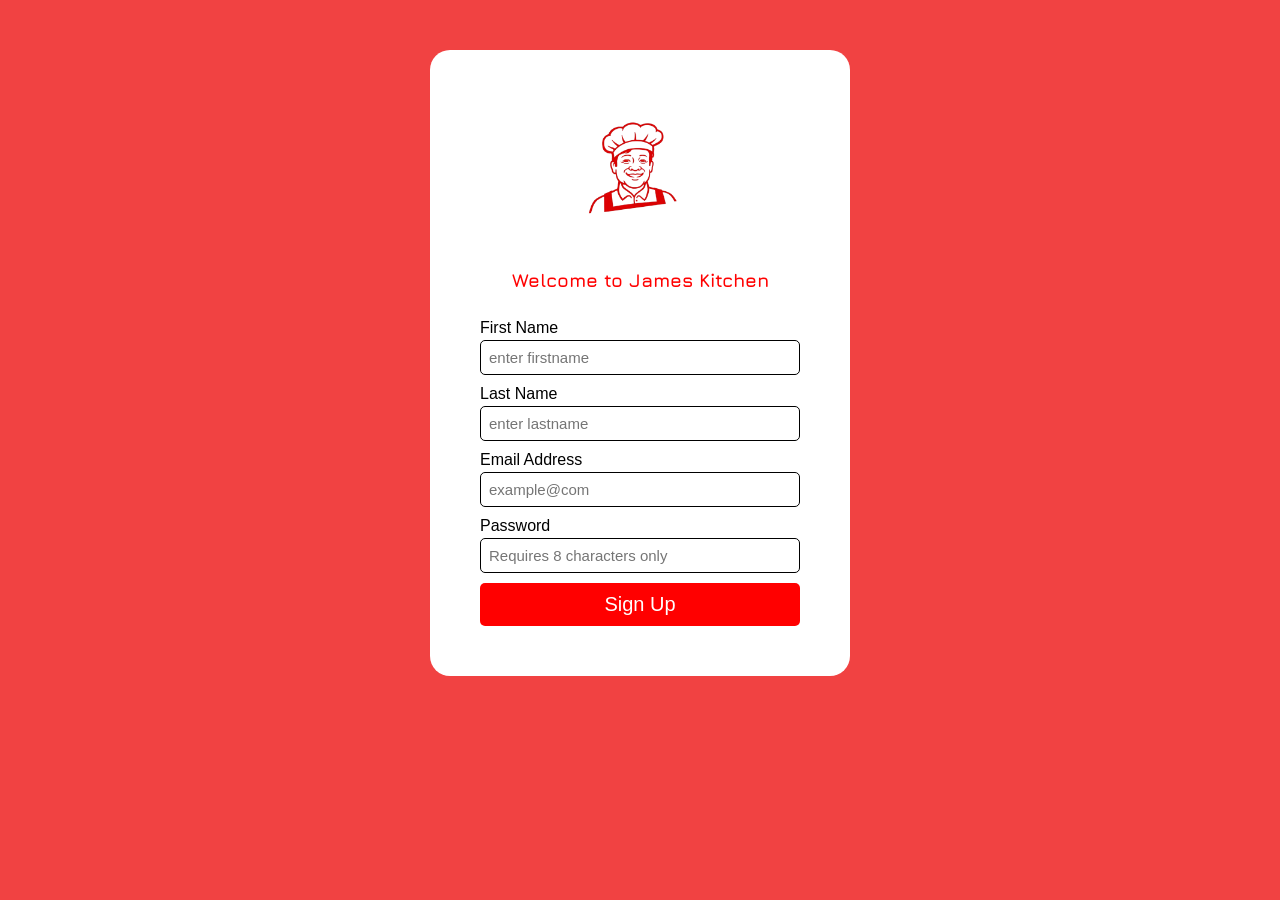
<file: signup.html>
<!DOCTYPE html>
<html lang="en">
<head>
    <meta charset="UTF-8">
    <meta name="viewport" content="width=device-width, initial-scale=1.0">
    <title>James Kitchen</title>
    <link rel="stylesheet" href="/resturant/signup.css">
    <link rel="preconnect" href="https://fonts.googleapis.com">
<link rel="preconnect" href="https://fonts.gstatic.com" crossorigin>
<link href="https://fonts.googleapis.com/css2?family=Jura:wght@300..700&display=swap" rel="stylesheet">
</head>
<body>

    <div class="form">
        <img src="/resturant/assets/navbar logo.png" alt="james picture">

        <h3>Welcome to James Kitchen</h3>

        <label for="firstname">First Name</label>
        <input type="text" id="firstName" placeholder="enter firstname" required/>

        <label for="lastname">Last Name</label>
        <input type="text" id="lastName" placeholder="enter lastname" required/>

        <label for="email">Email Address</label>
        <input type="email" id="email" placeholder="example@com" required/>

        <label for="password">Password</label>
        <input type="text" id="password" placeholder="Requires 8 characters only" required>

        <button onclick="showModal()">Sign Up</button>


    </div>


    <div id="overlay">

        <div id="modal">

            <h4 id="welcomeText"></h4>

            <h4 id="message"></h4>

            <button onclick="closeModal()">OK</button>

        </div>

    </div> 

    <script src="/resturant/script.js"></script>
    
</body>
</html>
</file>
<file: style.css>
* {
    margin: 0;
    padding: 0;
    box-sizing: border-box;
    list-style: none;
    text-decoration: none;
}

/* styling navbar */

.navbar {
    display: flex;
    position: fixed;
    top: 0;
    background-color: #ffffff;
    width: 100%;
    
}

.logo img {
    width: 150px;
}

.logo {
    display: flex;
    align-items: center;
}

.logo p {
    font-weight: bold;
    font-size: 30px;
    color: #ff0000;
    font-family: "Jura", sans-serif;
}

.navlinks ul {
    display: flex;
    padding-left: 400px;
    padding-top: 65px;
    gap: 90px;

}


/* .navlinks ul #accountBtn i:hover {
    color: #f56c6c;
} */

.navlinks ul a {
    color: #ff0000;
    font-size: 20px;
    font-weight: bold;
    font-family: "Jura", sans-serif;
}

.navlinks ul a:hover {
    color: #ffffff;
    background-color: #f56c6c;
    padding: 15px;
    border-radius: 8px;
}

.bx {
    font-size: 30px;
}



/* Styling heropage */

.heropage {
    margin-top: 150px;
    background-color: #fc2c2c;
    display: flex;
    padding-left: 100px;
    gap: 100px;
}

.herowritings {
    padding-top: 80px;
}

.herowritings h1 {
    color: #ffffff;
    font-size: 50px;
    font-weight: 900;
    margin-bottom: 20px;
    font-family: 'Trebuchet MS', 'Lucida Sans Unicode', 'Lucida Grande', 'Lucida Sans', Arial, sans-serif;
}


.herowritings p {
    color: white;
    font-size: 30px;
    font-weight: 100;
    margin-bottom: 30px;

}

.herowritings h5 {
    color: #ffffff;
    font-size: 15px;
    font-family: Verdana, Geneva, Tahoma, sans-serif;
}


.heropage .heroimg img {
    width: 300px;
}

.heroicons {
    margin-top: 10px;
    display: flex;
    gap: 20px;
    padding-left: 30px;
}



.heroicons h6 {
    color: #ffffff;
    text-align: center;
    font-size: 15px;
    margin-top: 20px;
    font-family: Verdana, Geneva, Tahoma, sans-serif;
}

.heroicons h6:hover {
    background-color: #ffffff;
    color: #ff0000;
    padding: 8px;
    border-radius: 8px;
}

.icon2 .bx {
    font-size: 70px;
    background-color: #ffffff;
    padding: 10px 30px;
    border-radius: 20px;
}

.icon1 .bx {
    font-size: 70px;
    background-color: #ffffff;
    padding: 10px 30px;
    border-radius: 20px;
}

/* Styling Menu heropage */

.menuhead {
    font-size: 30px;
    color: #ff0000;
    text-align: center;
    margin-top: 20px;
    font-family: "Jura", sans-serif;

}


.heroimages {
    margin: 80px;
    width: 90%;
    height: 400px;
    overflow: hidden;
}

.slider {
    display: flex;
    width: 100%;
    height: 100%;
}


.card {
    min-width: 100%;
    height: 90%;
    object-fit: cover;
}

/* .left-arrow,.right-arrow {

    top: 50%;
    border: none;
    z-index: 10;
} */


/* .card {
    border-radius: 20px;
    padding: 10px 10px;
    width: 500px;
    height: 500px;
} */
/* 
.heroimages {
    border-radius: 8px;
    padding: 8px 8px;
    border: 2px solid #ff0000;
    margin: auto;
    height: 400px;
    overflow: hidden;
    position: relative;
    width: 900px;
    display: flex;
    margin-top: 10px;
    margin-bottom: 10px;
    overflow-x: scroll;
}

.right-arrow {
    position: absolute;
    top: 50%;
}

.left-arrow {
    position: absolute;
    top: 50%;
} */


.menubtn {
    text-align: center;
    margin-bottom: 30px;
    margin-top: 30px;
}

button {
    font-size: 20px;
    font-family: Verdana, Geneva, Tahoma, sans-serif;
    padding: 5px 10px;
    border: none;
    border-radius: 8px;
    background-color: #ff0000;
}


button a {
    color: #ffffff;
}

/* styling about us */

.aboutus {
    margin-top: 30px;
    display: flex;
    margin-bottom: 50px;
    gap: 20px;
    padding-left: 50px;
    padding-right: 30px;
}

.abtimg img {
    width: 500px;
    height: 400px;
    border-radius: 30px;
}

.abtwrite {
    color: #ff0000;
    font-size: 20px;
    font-family: Verdana, Geneva, Tahoma, sans-serif;
}

.p2 {
    color: #ff0000;
    margin-top: 30px;
}

.abthead {
    font-size: 30px;
    margin-top: 40px;
    text-align: center;
    color: #ff0000;
    font-family: "Jura", sans-serif;
}


/* styling order */

.order {
    display: flex;
    background-color: #fc2c2c;
    padding-left: 40px;
    gap: 50px;
    margin-bottom: 50px;
}

.appbtn {
    display: flex;
    margin-top: 8px;
    gap: 30px;

}

.google img {
    width: 30px;
    height: 30px;
}

.google {
    border-radius: 8px;
    margin-top: 180px;
    display: flex;
    align-items: center;
    background-color: #000000;
    color: white;
    height: 40px;
    padding: 8px;
}

.apple {
    border-radius: 8px;
    margin-top: 180px;
    display: flex;
    align-items: center;
    background-color: #000000;
    color: white;
    height: 40px;
    padding: 8px;
}

.apple a {
    color: #ffffff;
}

.google a {
    color: #ffffff;
    
}

.apple img {
    width: 30px;
    height: 30px;
}

.driver img {
    height: 400px;
}

.appwrite {
    text-align: center;
    margin-top: 150px;
}

.appwrite h1 {
    color: #ffffff;
    font-size: 60px;
}

h3 {
    color: #000000;
    font-weight: bolder;
    font-size: 20px;
    font-family: 'Trebuchet MS', 'Lucida Sans Unicode', 'Lucida Grande', 'Lucida Sans', Arial, sans-serif;
}

/* footer styling */

.footer {

    display: flex;
    text-align: center;
    padding-bottom: 50px;
}

.footer h2 {
    color: #ff0000;
    font-family: Verdana, Geneva, Tahoma, sans-serif;
    margin-bottom: 20px;
}

.footerlinks p {
    color: #ff0000;
    font-size: 20px;
}

.footerlogo img {
    margin-top: 20px;
    width: 200px;
    height: 200px;
    margin-left: 50px;
    margin-bottom: 10px;
}

.footerlogo h2 {
    color: #ff0000;
    font-size: 30px;
    margin-bottom: 10px;
    font-family: 'Trebuchet MS', 'Lucida Sans Unicode', 'Lucida Grande', 'Lucida Sans', Arial, sans-serif;
}

.footerlogo p {
    font-size: 20px;
    color: #ff0000;
    font-family: Verdana, Geneva, Tahoma, sans-serif;
}

.socials ul {
    display: flex;
    gap: 20px;
}

.footerlinks {
    display: flex;
    gap: 150px;
    padding-left: 60px;
    margin-top: 60px;
}

.quicknav a {
    color: #ff0000;
    font-size: 20px;
    font-family: Verdana, Geneva, Tahoma, sans-serif; 
}

.quicknav ul li {
    margin-bottom: 20px;
}


/* 
.setting-item {
  display: flex;
  justify-content: space-between;
  align-items: center;
  margin-top: 15px;
}

.switch {
  position: relative;
  width: 40px;
  height: 20px;
}

.switch input {
  display: none;
}

.slider {
  position: absolute;
  cursor: pointer;
  background: #ccc;
  border-radius: 20px;
  top: 0;
  left: 0;
  right: 0;
  bottom: 0;
  transition: 0.3s;
}

.slider::before {
  position: absolute;
  content: "";
  height: 14px;
  width: 14px;
  left: 3px;
  bottom: 3px;
  background: white;
  border-radius: 50%;
  transition: 0.3s;
}

input:checked + .slider {
  background: #4CAF50;
}

input:checked + .slider::before {
  transform: translateX(20px);
} */

/* styling account modal */
/* 
#overlay {
    margin: 500px;
    border-radius: 15px;
    background-color: #e29a9a91;
    border: 1px solid red;
    padding: 10px;
    height: 5%;
    display: none;
    font-family: Arial, Helvetica, sans-serif;
    justify-content: center;
    align-items: center;
}



.icon .bx {
    font-size: 60px;
    padding-left: 120px;
    
}

.tools {
    margin: 20px;
    padding: 20px;
    
}

.tools ul li {
    margin-bottom: 10px;
    align-items: center;
}


.tools span {
    color: #000000;
    font-family: Verdana, Geneva, Tahoma, sans-serif;
    padding-left: 10px;
    font-size: 20px;
    align-items: center;
}

.tools .bx {
    font-size: 25px;
}

.modalbtns button {
    background-color: #ffffff;  
}

.modalbtns button:hover {
    background-color: #f51515;
}

.modalbtns {
    gap: 20px;
    padding-left: 70px;
    padding-bottom: 30px;
} */





#themeToggle {
    margin-top: 30px;
    background-color: #ffffff;
    padding: 8px;
}





:root {
  --bg-color: white;
  --text-color: black;
  --nav-color: #f5f5f5;
  --card-color: #ffffff;
}

.dark-mode {
  --bg-color: #121212;
  --text-color: #ffffff;
  --nav-color: #1f1f1f;
  --card-color: #1e1e1e;
}

body {
  background: var(--bg-color);
  color: var(--text-color);
}

nav {
  background: var(--nav-color);
}

.card {
  background: var(--card-color);
}











/* 
.right-arrow {
    position: absolute;
    top: 50%;
    transform: translateY(-50%);
    border: none;
    font-size: 40px;
    padding: 10px;
    border-radius: 40px;
    background-color: #ff0000;
    color: white;
} */
</file>
<file: about.css>
* {
    margin: 0;
    padding: 0;
    box-sizing: border-box;
    list-style: none;
    text-decoration: none;
}

/* styling navbar */

.navbar {
    display: flex;
    position: fixed;
    top: 0;
    background-color: #ffffff;
    width: 100%;
}

.logo img {
    width: 150px;
}

.logo {
    display: flex;
    align-items: center;
}

.logo p {
    font-weight: bold;
    font-size: 30px;
    color: #ff0000;
    font-family: "Jura", sans-serif;
}

.navlinks ul {
    display: flex;
    padding-left: 400px;
    padding-top: 65px;
    gap: 90px;

}

.navlinks ul a {
    color: #ff0000;
    font-size: 20px;
    font-weight: bold;
    font-family: "Jura", sans-serif;
}

.navlinks ul a:hover {
    color: #ffffff;
    background-color: #f56c6c;
    padding: 15px;
    border-radius: 8px;
}

.bx {
    font-size: 30px;
}

/* styling about us */

.aboutus {
    margin-top: 50px;
    display: flex;
    margin-bottom: 50px;
    gap: 20px;
    padding-left: 50px;
    padding-right: 30px;
}

.abtimg img {
    width: 500px;
    height: 400px;
    border-radius: 30px;
}

.abtwrite {
    font-size: 20px;
    font-family: Verdana, Geneva, Tahoma, sans-serif;
}

.p2 {
    margin-top: 30px;
}

.abthead {
    font-size: 30px;
    margin-top: 200px;
    text-align: center;
    color: #ff0000;
    font-family: "Jura", sans-serif;
}

/* stying core values */

.head {
    margin-top: 100px;
    color: #ff0000;
    text-align: center;
    font-family: "Jura", sans-serif;
    font-size: 30px;
}


.corevalues {
    background-color: #ff0000;
    padding: 30px;
    margin: 20px;
    margin-top: 80px;
    margin-bottom: 50px;
    gap: 20px;
    display: grid;
    grid-template-columns: repeat(3, 2fr);
    text-align: center;
}

.vision {
    padding: 10px 15px;
    background-color: #ffffff;
    border-radius: 8px;
}

p {
    color: #ff0000;
    font-family: Verdana, Geneva, Tahoma, sans-serif;
    margin-top: 10px;
    margin-bottom: 20px;
}

h4 {
    color: #000000;
    font-family: "Jura", sans-serif;
    font-size: 20px;
    font-weight: bold;
}


/* styling footer */

.footer {

    display: flex;
    text-align: center;
    padding-bottom: 50px;
}

.footer h2 {
    color: #ff0000;
    font-family: Verdana, Geneva, Tahoma, sans-serif;
    margin-bottom: 20px;
}

.footerlinks p {
    color: #ff0000;
    font-size: 20px;
}

.footerlogo img {
    margin-top: 20px;
    width: 200px;
    height: 200px;
    margin-left: 50px;
    margin-bottom: 10px;
}

.footerlogo h2 {
    color: #ff0000;
    font-size: 30px;
    margin-bottom: 10px;
    font-family: 'Trebuchet MS', 'Lucida Sans Unicode', 'Lucida Grande', 'Lucida Sans', Arial, sans-serif;
}

.footerlogo p {
    font-size: 20px;
    color: #ff0000;
    font-family: Verdana, Geneva, Tahoma, sans-serif;
}

.socials ul {
    display: flex;
    gap: 20px;
}

.footerlinks {
    display: flex;
    gap: 150px;
    padding-left: 60px;
    margin-top: 60px;
}

.quicknav a {
    color: #ff0000;
    font-size: 20px;
    font-family: Verdana, Geneva, Tahoma, sans-serif; 
}

.quicknav ul li {
    margin-bottom: 20px;
}


/* theme toggle */


#themeToggle {
    margin-top: 30px;
    background-color: #ffffff;
    padding: 10px;
    font-size: 20px;
    font-weight: bolder;
    border-radius: 15px;
    border: none;
}


:root {
  --bg-color: white;
  --text-color: black;
  --nav-color: #f5f5f5;
  --card-color: #ffffff;
}

.dark-mode {
  --bg-color: #121212;
  --text-color: #ffffff;
  --nav-color: #1f1f1f;
  --card-color: #1e1e1e;
}

body {
  background: var(--bg-color);
  color: var(--text-color);
}

nav {
  background: var(--nav-color);
}

.card {
  background: var(--card-color);
}
</file>
<file: resturant/menu.css>
* {
    margin: 0;
    padding: 0;
    box-sizing: border-box;
    list-style: none;
    text-decoration: none;
}

/* styling navbar */

.navbar {
    display: flex;
    position: fixed;
    top: 0;
    background-color: #ffffff;
    width: 100%;
}

.logo img {
    width: 150px;
}

.logo {
    display: flex;
    align-items: center;
}

.logo p {
    font-weight: bold;
    font-size: 30px;
    color: #ff0000;
    font-family: "Jura", sans-serif;
}

.navlinks ul {
    display: flex;
    padding-left: 400px;
    padding-top: 65px;
    gap: 90px;

}

.navlinks ul a {
    color: #ff0000;
    font-size: 20px;
    font-weight: bold;
    font-family: "Jura", sans-serif;
}

.navlinks ul a:hover {
    color: #ffffff;
    background-color: #f56c6c;
    padding: 15px;
    border-radius: 8px;
}

.bx {
    font-size: 30px;
}


/* Styling rice dishes */


.menuhead {
    text-align: center;
    margin-top: 150px;
    margin-bottom: 30px;
    color: #ff0000;
    font-family: "Jura", sans-serif;
    font-size: 30px;
}

.riceimages img {
    margin-top: 30px;
    width: 250px;
    height: 250px;
    border-radius: 8px;
}

.content {
    display: flex;
    padding-left: 90px;
    gap: 20px;
    align-items: center;
    margin-bottom: 10px;
    margin-top: 10px;
}

h5 {
    margin-top: 10px;
    font-size: 20px;
    font-family: "Jura", sans-serif;
    color: #ff0000;
}

p {
    font-size: 20px;
}

button {
    border-radius: 8px;
    background-color: #ff0000;
    padding: 10px;
    border: none;
    font-family: "Jura", sans-serif;
}

button a {
    color: white;
    font-weight: bold;
}

button:hover {
    background-color:  black;
}

.riceimages {
    padding-left: 70px;
    margin: 10px;
    text-align: center;
    gap: 20px;
    display: grid;
    /* grid-template-columns: repeat(auto-fit, minmax(400px, 2fr)); */
    grid-template-columns: repeat(3, 2fr);
}

.rice {
    width: 350px;
    height: 400px;
    box-shadow: 0 5px 15px;
    border-radius: 15px;  
}

body {
  background: #f5f5f5;
  
}


/* Styling Soup dishes  */


.soupimages img {
    margin-top: 30px;
    width: 250px;
    height: 250px;
    border-radius: 8px;
}


.soup {
    width: 350px;
    height: 400px;
    box-shadow: 0 5px 15px;
    border-radius: 15px;  
}

.soupimages {
    padding-left: 70px;
    margin: 10px;
    gap: 20px;
    text-align: center;
    display: grid;
    /* grid-template-columns: repeat(auto-fit, minmax(400px, 2fr)); */
    grid-template-columns: repeat(3, 1fr);
}


/* Styling drinks */


.drink {
    width: 350px;
    height: 400px;
    box-shadow: 0 5px 15px;
    border-radius: 15px; 
}


.drinkimages {
    padding-left: 70px;
    margin: 10px;
    gap: 20px;
    text-align: center;
    display: grid;
    /* grid-template-columns: repeat(auto-fit, minmax(400px, 2fr)); */
    grid-template-columns: repeat(3, 1fr);
}


.drinkimages img {
    margin-top: 30px;
    width: 250px;
    height: 250px;
    border-radius: 8px;
}


/* styling pastries */

.pastries {
    width: 350px;
    height: 400px;
    box-shadow: 0 5px 15px;
    border-radius: 15px; 
}


.pastriesimages {
    padding-left: 70px;
    margin: 10px;
    gap: 20px;
    text-align: center;
    display: grid;
    /* grid-template-columns: repeat(auto-fit, minmax(400px, 2fr)); */
    grid-template-columns: repeat(3, 1fr);
}


.pastriesimages img {
    margin-top: 30px;
    width: 250px;
    height: 250px;
    border-radius: 8px;
}

/* footer styling */

.footer {
    display: flex;
    text-align: center;
    padding-bottom: 50px;
    margin-top: 50px;
}

.footer h2 {
    color: #ff0202;
    font-family: Verdana, Geneva, Tahoma, sans-serif;
    margin-bottom: 20px;
}

.footerlinks p {
    color: #ff0000;
    font-size: 20px;
}

.footerlogo img {
    margin-top: 20px;
    width: 200px;
    height: 200px;
    margin-left: 50px;
    margin-bottom: 10px;
}

.footerlogo h2 {
    color: #ff0000;
    font-size: 30px;
    margin-bottom: 10px;
    font-family: 'Trebuchet MS', 'Lucida Sans Unicode', 'Lucida Grande', 'Lucida Sans', Arial, sans-serif;
}

.footerlogo p {
    font-size: 20px;
    color: #ff0000;
    font-family: Verdana, Geneva, Tahoma, sans-serif;
}

.socials ul {
    display: flex;
    gap: 20px;
}

.footerlinks {
    display: flex;
    gap: 150px;
    padding-left: 60px;
    margin-top: 60px;
}

.quicknav a {
    color: #ff0000;
    font-size: 20px;
    font-family: Verdana, Geneva, Tahoma, sans-serif; 
}

.quicknav ul li {
    margin-bottom: 20px;
}


/* theme toggle */

#themeToggle {
    margin-top: 30px;
    background-color: #ffffff;
    padding: 10px;
    font-size: 20px;
    font-weight: bolder;
}


:root {
  --bg-color: white;
  --text-color: #000000;
  --nav-color: #ffffff;
  --card-color: #ffffff;
}

.dark-mode {
  --bg-color: #121212;
  --text-color: #ffffff;
  --nav-color: #1f1f1f;
  --card-color: #1e1e1e;
}

body {
  background: var(--bg-color);
  color: var(--text-color);
}

nav {
  background: var(--nav-color);

}

p, h1, h2, h3, h4, h5, h6, span, a, li {
  color: var(--text-color);
}

.card {
  background: var(--card-color);
}
</file>
<file: resturant/signup.css>
body {
    background-color: #f14242;
    display: flex;
    justify-content: center;
    align-items: center;
    margin: 50px;
}

img {
    width: 150px;
    padding-left: 80px;
}

.form {
    background-color: #ffffff;
    display: flex;
    flex-direction: column;
    width: 320px;
    padding: 50px;
    border-radius: 20px; 
}


.form label {
    color: #000000;
    font-size: 16px;
    font-family: Verdana, Geneva, Tahoma, sans-serif;
    margin-bottom: 3px;
    margin-top: 4px;
}

.form input {
    padding: 8px;
    border-radius: 5px;
    font-size: 15px;
    outline: none;
    border: 1px solid black;
}

.form label {
    margin-top: 10px;
}

button {
    padding: 10px;
    margin-top: 10px;
    font-size: 20px;
    border-radius: 5px;
    background-color: #ff0000;
    color: #ffffff;
    border: none;
}

button:hover {
    background-color: #000000;
}

h3 {
    font-family: "Jura", sans-serif;
    text-align: center;
    color: #ff0000;
    
}

/* modal styling */


#overlay {
    display: none;
    font-family: Arial, Helvetica, sans-serif;
    position: fixed;
    top: 0;
    left: 0;
    width: 100%;
    height: 100%;
    justify-content: center;
    align-items: center;
}

#modal {
    border: 2px solid #ff0000;
    background-color: #f8acac;
    padding: 20px 20px;
    border-radius: 16px;
    text-align: center;
    width: 280px;   
}

#modal button {
    padding: 5px 10px;
    border-radius: 5px;
    border: none;
    background-color: #ffffff;
    color: #ff0000;
    font-family: Verdana, Geneva, Tahoma, sans-serif;
    font-size: 16px;
}

#modal button:hover {
    background-color: #000000;
    color: #ffffff;
}
</file>
